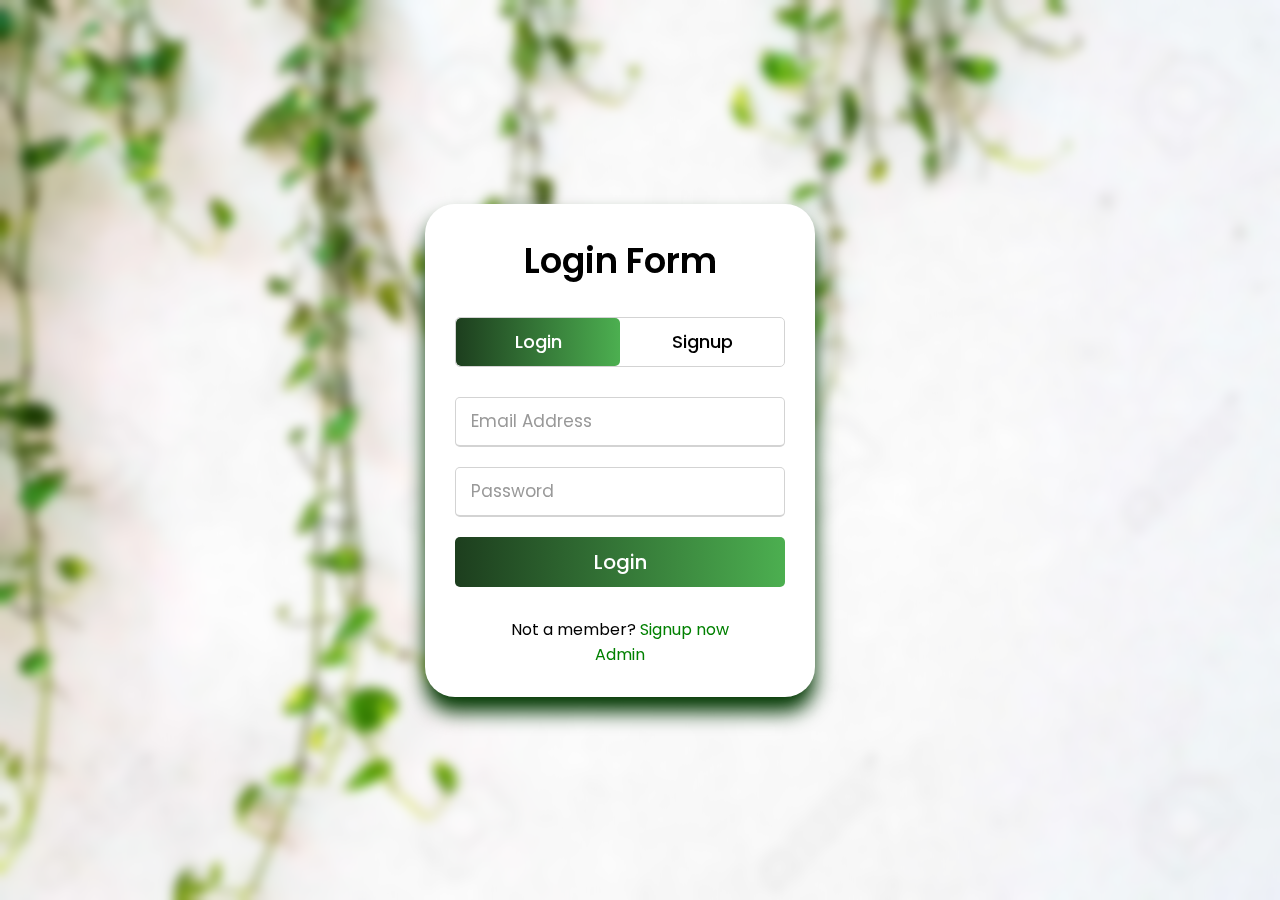
<file: women/index.html>
<!DOCTYPE html>
<!-- Created By CodingNepal -->
<html lang="en" dir="ltr">
   <head>
      <meta charset="utf-8">
      <title>Login and Registration </title>

      <link rel="stylesheet" href="stylelogin.css">
      <meta name="viewport" content="width=device-width, initial-scale=1.0">
   </head>
   <body>
      <script>
         function addData(){
         var mail =document.getElementById('mail').value;
         var pass =document.getElementById('pass').value;

         localStorage.setItem('usermail',mail);
         localStorage.setItem('userpas',pass);}
      
      function checkdata(e){
         var entemail = document.getElementById('email').value;
         var entpass = document.getElementById('pwd').value;

         var getemail=localStorage.getItem('usermail');
         var getpass =localStorage.getItem('userpas');
         if(entemail != getemail && entpass != getpass)
         {
            alert("invalid datalais");
         }
            
            else
            {
               alert("login sucessful");
               window.location.replace("home.html");
            }
            
      }
      </script>
      <div class="wrapper">
         <div class="title-text">
            <div class="title login">
               Login Form
            </div>
            <div class="title signup">
               Signup Form
            </div>
         </div>
         <div class="form-container">
            <div class="slide-controls">
               <input type="radio" name="slide" id="login" checked>
               <input type="radio" name="slide" id="signup">
               <label for="login" class="slide login">Login</label>
               <label for="signup" class="slide signup">Signup</label>
               <div class="slider-tab"></div>
            </div>
            <div class="form-inner">
               <form action="home.html" class="login">
                  <div class="field">
                     <input type="email" id="email"  placeholder="Email Address" required>
                  </div>
                  <div class="field">
                     <input type="password" id="pwd" placeholder="Password" minlength="8" maxlength="16" required>
                  </div>
                  
                  <div class="field btn">
                     <div class="btn-layer"></div>
                     <input type="submit" value="Login"  onclick="checkdata()">
                  </div>
                  <div class="signup-link">
                     Not a member? <a href="">Signup now</a><br>
                     <a href="log.html">Admin</a>
                  </div>
               </form>
               <form  autocomplete="off" class="signup">
                  <div class="field">
                     <input type="email" id="mail" placeholder="Email Address" required>
                  </div>
                  <div class="field">
                     <input type="password" id="pass" placeholder="Password"  minlength="8" maxlength="16" required>
                  </div>
                  <div class="field">
                     <input type="number" id="ag" placeholder="age" min="10" max="90" required>
                  </div>
                  <div class="field btn">
                     <div class="btn-layer"></div>
                     <input type="submit" value="Signup" onclick="addData()">
                  </div>
               </form>
            </div>
         </div>
      </div>
      
      
      <script>
         const loginText = document.querySelector(".title-text .login");
         const loginForm = document.querySelector("form.login");
         const loginBtn = document.querySelector("label.login");
         const signupBtn = document.querySelector("label.signup");
         const signupLink = document.querySelector("form .signup-link a");
         const layer = document.querySelector("form .btn-layer");
         signupBtn.onclick = (()=>{
           loginForm.style.marginLeft = "-50%";
           loginText.style.marginLeft = "-50%";
         });
         loginBtn.onclick = (()=>{
           loginForm.style.marginLeft = "0%";
           loginText.style.marginLeft = "0%";
         });
         signupLink.onclick = (()=>{
           signupBtn.click();
           return false;
           
         });
         layer.onclick = (()=>{
           signupBtn.click();
           return false;
           
         });
         </script>
         
 
        </body>
</html>
</file>
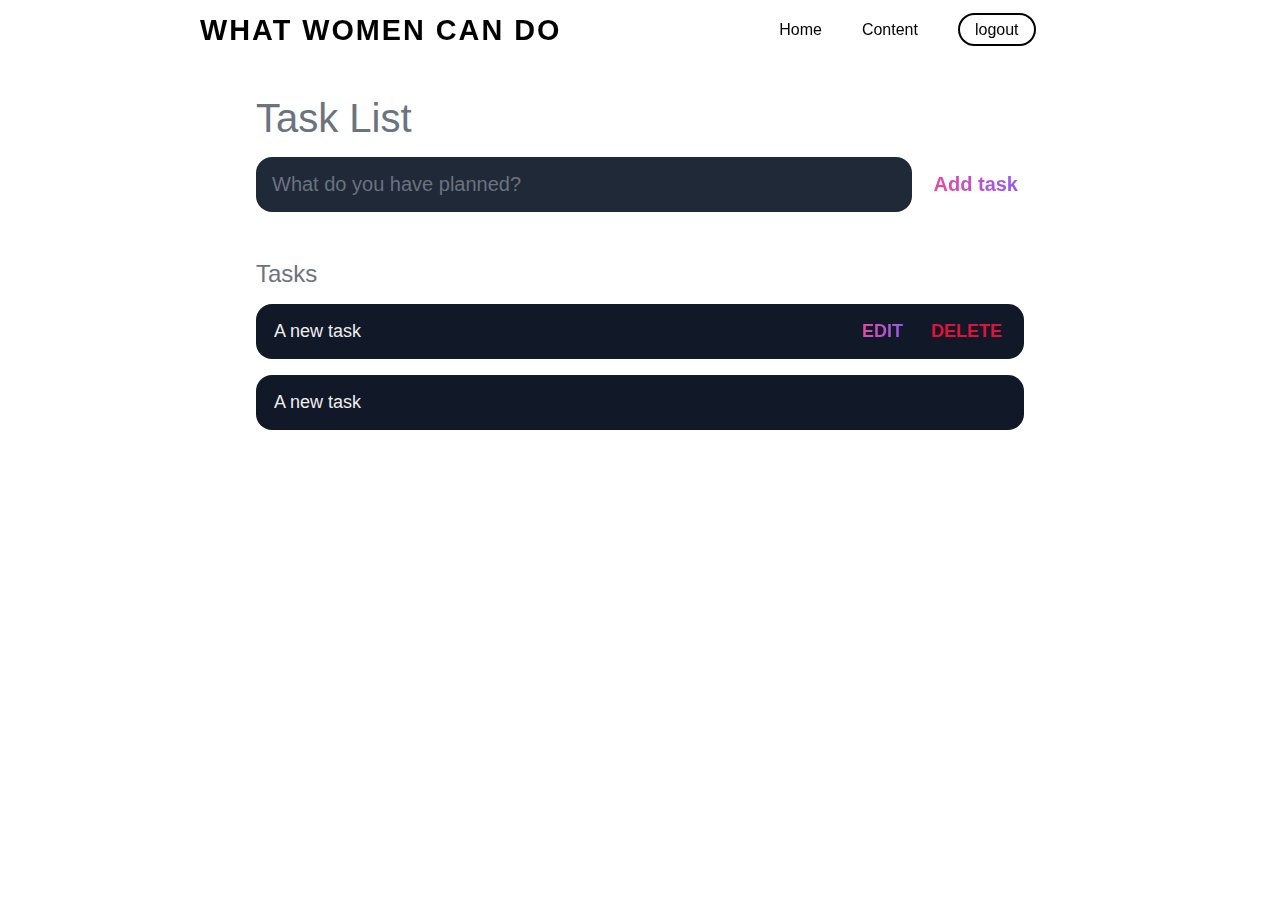
<file: women/adminpage.html>
<!DOCTYPE html>
<html lang="en">
<head>
	<meta charset="UTF-8">
	<meta http-equiv="X-UA-Compatible" content="IE=edge">
	<meta name="viewport" content="width=device-width, initial-scale=1.0">
	<title>Task List 2021</title>

	<link rel="stylesheet" href="adminpage.css" />
</head>
<body>
	<header> 
        <!--head home page start-->
      <div class="headhme">
         <div class="nav-bar">
            <div id="logo"> What Women Can Do</div>
             <div class="navigation">\
              <span class="home"><a onclick="location.href='home.html';">Home</a></span>
              <span class="home"><a onclick="location.href='content.html';">Content</a></span>
              <span class="home"><a class="act" onclick="location.href='index.html';">logout</a></span>
             </div>
         </div>
      </div>
      <!--head home page end-->
    </header>
   
	<header>
   
		<h1>Task List </h1>
		<form id="new-task-form">
			<input 
				type="text" 
				name="new-task-input" 
				id="new-task-input" 
				placeholder="What do you have planned?" />
			<input 
				type="submit"
				id="new-task-submit" 
				value="Add task" />
		</form>
	</header>
	<main>
		<section class="task-list">
			<h2>Tasks</h2>

			<div id="tasks">

			    <div class="task">
					<div class="content">
						<input 
							type="text" 
							class="text" 
							value="A new task"
							readonly>
					</div>
					<div class="actions">
						<button class="edit">Edit</button>
						<button class="delete">Delete</button>
					</div>
				</div> 
				
			    <div class="task">
					<div class="content">
						<input 
							type="text" 
							class="text" 
							value="A new task"
							readonly>
					</div>
				</div> 

			</div>
		</section>

	</main>

	<script >
		window.addEventListener('load', () => {
	const form = document.querySelector("#new-task-form");
	const input = document.querySelector("#new-task-input");
	const list_el = document.querySelector("#tasks");

	form.addEventListener('submit', (e) => {
		e.preventDefault();

		const task = input.value;

		const task_el = document.createElement('div');
		task_el.classList.add('task');

		const task_content_el = document.createElement('div');
		task_content_el.classList.add('content');

		task_el.appendChild(task_content_el);

		const task_input_el = document.createElement('input');
		task_input_el.classList.add('text');
		task_input_el.type = 'text';
		task_input_el.value = task;
		task_input_el.setAttribute('readonly', 'readonly');

		task_content_el.appendChild(task_input_el);

		const task_actions_el = document.createElement('div');
		task_actions_el.classList.add('actions');
		
		const task_edit_el = document.createElement('button');
		task_edit_el.classList.add('edit');
		task_edit_el.innerText = 'Edit';

		const task_delete_el = document.createElement('button');
		task_delete_el.classList.add('delete');
		task_delete_el.innerText = 'Delete';

		task_actions_el.appendChild(task_edit_el);
		task_actions_el.appendChild(task_delete_el);

		task_el.appendChild(task_actions_el);

		list_el.appendChild(task_el);

		input.value = '';

		task_edit_el.addEventListener('click', (e) => {
			if (task_edit_el.innerText.toLowerCase() == "edit") {
				task_edit_el.innerText = "Save";
				task_input_el.removeAttribute("readonly");
				task_input_el.focus();
			} else {
				task_edit_el.innerText = "Edit";
				task_input_el.setAttribute("readonly", "readonly");
			}
		});

		task_delete_el.addEventListener('click', (e) => {
			list_el.removeChild(task_el);
		});
	});
});
	</script>
</body>
</html>
Footer
</file>
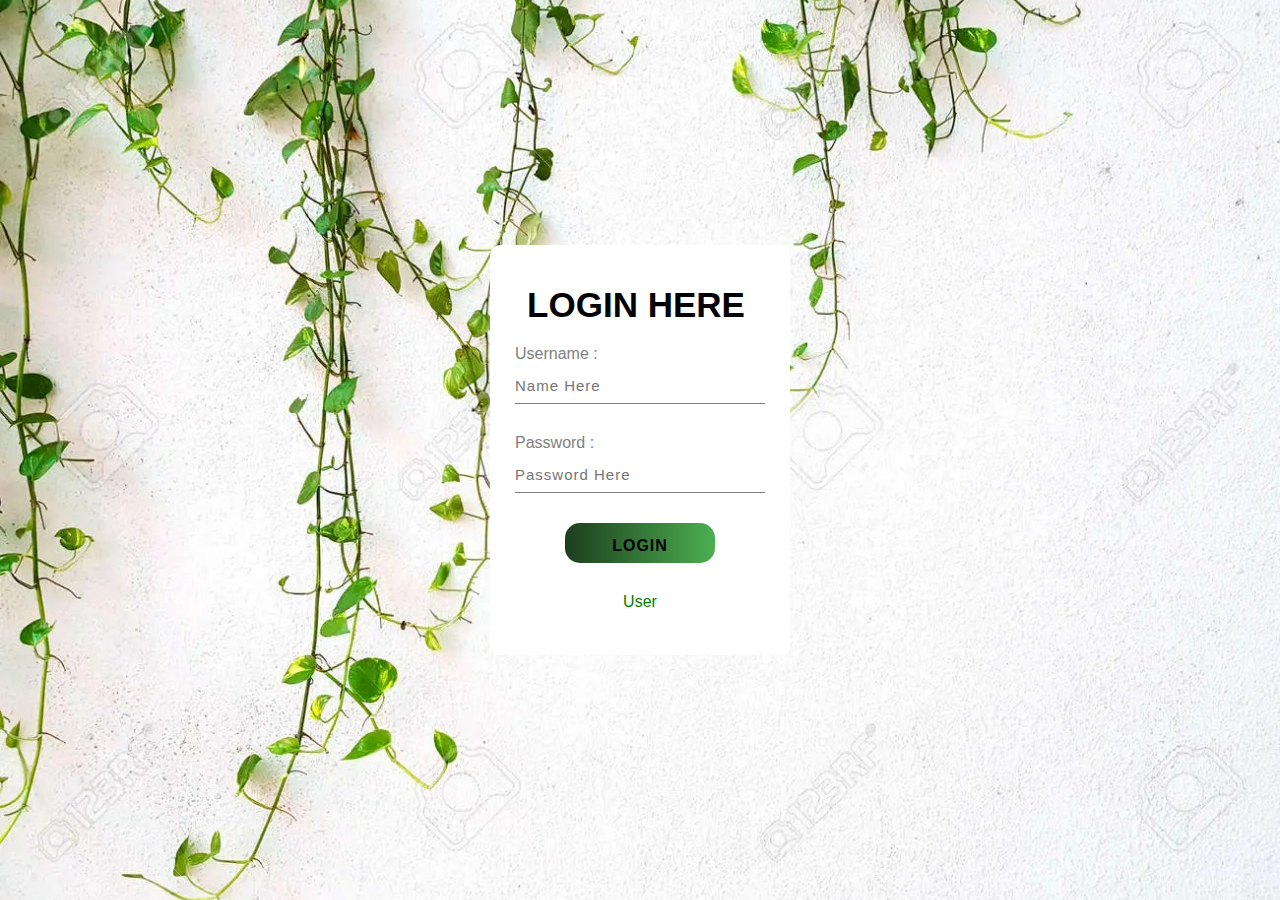
<file: women/log.html>
<!DOCTYPE html>
<html lang="en">
<head>
    <meta charset="UTF-8">
    <meta http-equiv="X-UA-Compatible" content="IE=edge">
    <meta name="viewport" content="width=device-width, initial-scale=1.0">
    <title>LOGIN PASSWORD VALIDATION | PRAROZ TUTORIAL</title>

    <link rel="stylesheet" href="style.css">


</head>
<body>
    <div class="form">
        <h1>LOGIN HERE</h1>
        <p>Username :</p>
        <input type="text" name="" placeholder="Name Here" id="name">
        <p>Password :</p>
        <input type="password" name="" placeholder="Password Here" id="pass">
        
        <input type="submit" name="" value="LOGIN" onclick="validate()">
        <div class="signup-link">
            <a href="index.html">User</a>
         </div>
    </div>


<script>
    function validate(){
    var password = document.getElementById("pass");
    var mail =document.getElementById("name");

    if(password.value == 12345678  ){
        {
        alert("Login Succesfull");
        window.location.replace("adminpage.html");
        return false;}
    }
    else{
        alert("Login Failed");
    }
}
</script>
   
</body>
</html>
</file>
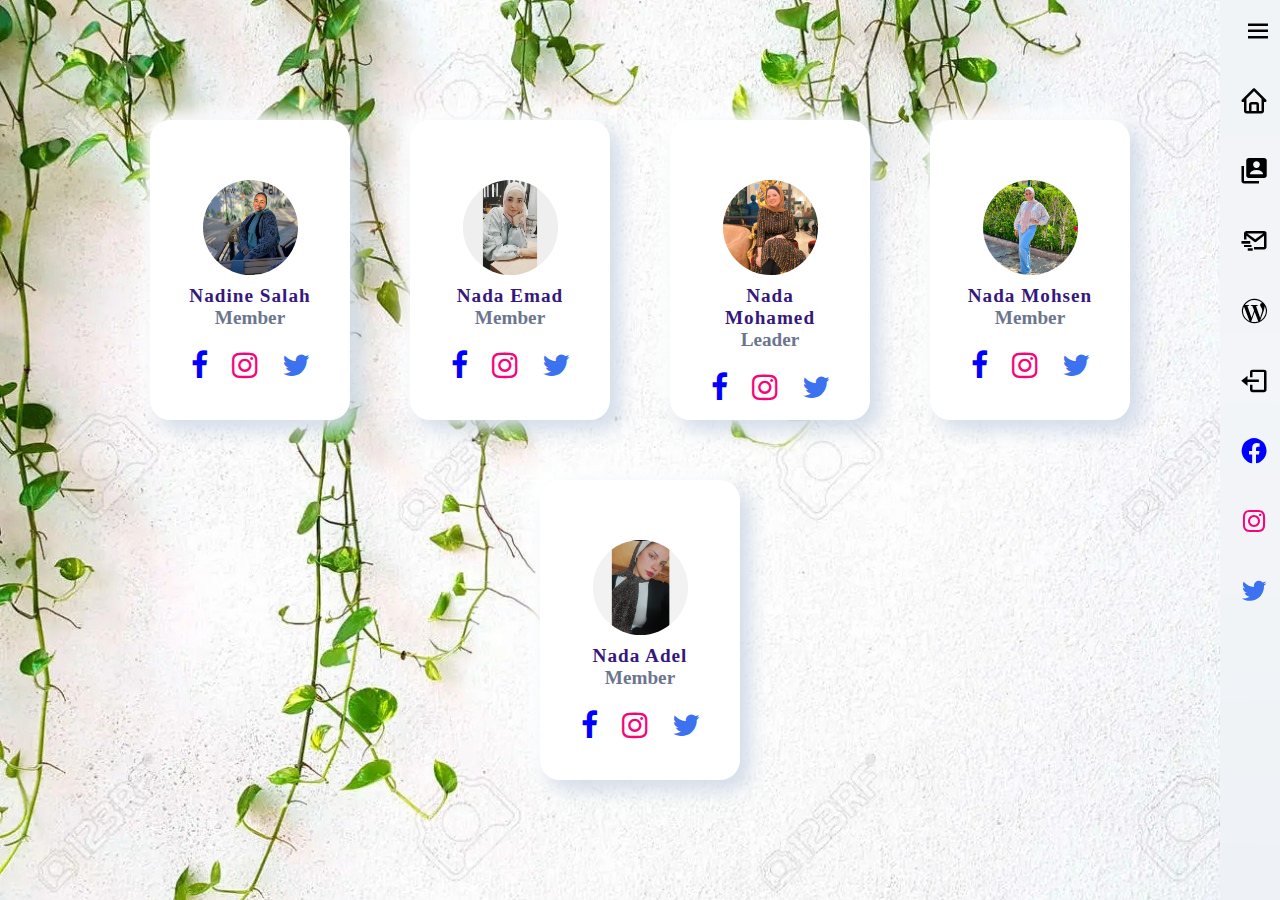
<file: women/team.html>
<!DOCTYPE html>
<html lang="en">
<head>
   <meta charset="UTF-8">
   <meta http-equiv="X-UA-Compatible" content="IE=edge">
   <meta name="viewport" content="width=device-width, initial-scale=1.0">
   <link rel="stylesheet" href="https://cdnjs.cloudflare.com/ajax/libs/font-awesome/4.7.0/css/font-awesome.css"/>
   <link rel="stylesheet" href="styleteam.css">
   <link href='https://unpkg.com/boxicons@2.0.7/css/boxicons.min.css' rel='stylesheet'>
   <title>team</title>

   <!-- Created by S-Tech04 -->

</head>
<body>
    <div class="sidebar">
        <div class="logoContent">
            <div class="logo">
              <i class='bx bxl-wordpress'></i>
                <div class="logoName">What Women Can Do</div>
            </div>
            <!-- logo -->
            <i class='bx bx-menu' id="btn"></i>
        </div>
        <!-- logoContent -->
        <ul class="nav_list">

          <li>
            <a href="home.html">
                <i class='bx bx-home' ></i>
                <span class="links_name">Home</span>
                <span class="toolipe">Home</span>
            </a>
        </li>
        <li>
            <a href="team.html">
              <i class='bx bxs-user-account'></i>
                <span class="links_name">Team</span>
                <span class="toolipe">Team</span>
            </a>
        </li>

        

        <li>
            <a href="info.html">
              <i class='bx bx-mail-send'></i>
                <span class="links_name">ContactUs</span>
                <span class="toolipe">ContactUs</span>
            </a>
        </li>


            <li>
              <a href="content.html">
                <i class='bx bxl-wordpress'></i>
                  <span class="links_name">  Content</span>
                  <span class="toolipe">Content</span>
              </a>
          </li>
            
  
            <li>
                <a href="n.html">
                    <i class='bx bx-log-out' ></i>
                    <span class="links_name">  LogOut</span>
                    <span class="toolipe">LogOut</span>
                </a>
            </li>
            
            <li>
              <a href="">
                <i class='bx bxl-facebook-circle'></i>
                  <span class="links_name">  FaceBook</span>
                  <span class="toolipe">FaceBook</span>
              </a>
          </li>
          
          <li>
            <a href="">
              <i class='bx bxl-instagram'></i>
                <span class="links_name">  Instagram</span>
                <span class="toolipe">Instagram</span>
            </a>
        </li>
        
        <li>
          <a href="">
            <i class='bx bxl-twitter'></i>
              <span class="links_name">  Twitter</span>
              <span class="toolipe">Twitter</span>
          </a>
      </li>
       </ul>
    </div>
       <script>
        // variáveis
        const btn = document.querySelector('#btn');
        const bxSearch = document.querySelector('.bx-search');
        const sidebar = document.querySelector('.sidebar');
        const home = document.querySelector('.homeContent');

        // Eventos de escuta do click
        btn.addEventListener('click',()=>{
            sidebar.classList.toggle('active');
            home.classList.toggle('active');
        });

        bxSearch.addEventListener('click',()=>{
            sidebar.classList.toggle('active');
            home.classList.toggle('active');
        });
    </script>

    <div class="container">
        <div class="card">
            <div class="content">
                <div class="imgBx">
                    <img src="nss.jpg" alt="">
                </div>
                <div class="contentBx">
                    <h4>Nadine Salah</h4>
                    <h5>Member</h5>
                </div>
                <div class="sci">
                    <a href="https://www.facebook.com/nadin.salah.92"><i class="fa fa-facebook" aria-hidden="true"></i></a>
                    <a href="https://www.instagram.com/nadin_salah71/"><i class="fa fa-instagram" aria-hidden="true"></i></a>
                    <a href="#"><i class="fa fa-twitter" aria-hidden="true"></i></a>
                </div>
            </div>
        </div>
        <div class="card">
            <div class="content">
                <div class="imgBx">
                    <img src="nee.jpg" alt="">
                </div>
                <div class="contentBx">
                    <h4>Nada Emad</h4>
                    <h5>Member</h5>
                </div>
                <div class="sci">
                    <a href="https://www.facebook.com/winter.flower.12139"><i class="fa fa-facebook" aria-hidden="true"></i></a>
                    <a href="https://www.facebook.com/profile.php?id=100009938596756"><i class="fa fa-instagram" aria-hidden="true"></i></a>
                    <a href="#"><i class="fa fa-twitter" aria-hidden="true"></i></a>
                </div>
            </div>
        </div>
        <div class="card">
            <div class="content">
                <div class="imgBx">
                    <img src="nm.jpg" alt="">
                </div>
                <div class="contentBx">
                    <h4>Nada Mohamed</h4>
                    <h5>Leader</h5>
                </div>
                <div class="sci">
                    <a href="https://www.facebook.com/profile.php?id=100009938596756"><i class="fa fa-facebook" aria-hidden="true"></i></a>
                    <a href="https://www.instagram.com/nadamahmmedd/"><i class="fa fa-instagram" aria-hidden="true"></i></a>
                    <a href="#"><i class="fa fa-twitter" aria-hidden="true"></i></a>
                </div>
            </div>
        </div>
        <div class="card">
            <div class="content">
                <div class="imgBx">
                    <img src="ms.jpg" alt="">
                </div>
                <div class="contentBx">
                    <h4>Nada Mohsen</h4>
                    <h5>Member</h5>
                </div>
                <div class="sci">
                    <a href="https://www.facebook.com/nada.mohsen.509994"><i class="fa fa-facebook" aria-hidden="true"></i></a>
                    <a href="https://www.instagram.com/nadamohsen83"><i class="fa fa-instagram" aria-hidden="true"></i></a>
                    <a href="#"><i class="fa fa-twitter" aria-hidden="true"></i></a>
                </div>
            </div>
        </div>
        <div class="card">
            <div class="content">
                <div class="imgBx">
                    <img src="na.jpg" alt="">
                </div>
                <div class="contentBx">
                    <h4>Nada Adel</h4>
                    <h5>Member</h5>
                </div>
                <div class="sci">
                    <a href="https://www.facebook.com/nada.enan.31"><i class="fa fa-facebook" aria-hidden="true"></i></a>
                    <a href="https://www.facebook.com/profile.php?id=100009938596756"><i class="fa fa-instagram" aria-hidden="true"></i></a>
                    <a href="#"><i class="fa fa-twitter" aria-hidden="true"></i></a>
                </div>
            </div>
        </div>
    </div>
</body>
</html>
</file>
<file: women/stylelogin.css>
@import url('https://fonts.googleapis.com/css?family=Poppins:400,500,600,700&display=swap');
*{
  margin: 0;
  padding: 0;
  box-sizing: border-box;
  font-family: 'Poppins', sans-serif;
}
body{

  background-image:url("green.jpeg");
  backdrop-filter: blur(6px);
   min-height: 100vh;
   display: flex;
   align-items: center;
   justify-content: center;
   background-repeat:no-repeat;
   background-attachment:fixed;
   background-size:100%;
   padding-right: 40px;
   overflow: hidden;
  
}
::selection{
  background: #fa4299;
  color: #fff;
}
.wrapper{
  overflow: hidden;
  max-width: 390px;
  background: #fff;
  padding: 30px;
  border-radius:30px;
  box-shadow: 0px 15px 20px rgb(1, 55, 1);
}
.wrapper .title-text{
  display: flex;
  width: 200%;
}
.wrapper .title{
  width: 50%;
  font-size: 35px;
  font-weight: 600;
  text-align: center;
  transition: all 0.6s cubic-bezier(0.68,-0.55,0.265,1.55);
}
.wrapper .slide-controls{
  position: relative;
  display: flex;
  height: 50px;
  width: 100%;
  overflow: hidden;
  margin: 30px 0 10px 0;
  justify-content: space-between;
  border: 1px solid lightgrey;
  border-radius: 5px;
}
.slide-controls .slide{
  height: 100%;
  width: 100%;
  color: #fff;
  font-size: 18px;
  font-weight: 500;
  text-align: center;
  line-height: 48px;
  cursor: pointer;
  z-index: 1;
  transition: all 0.6s ease;
}
.slide-controls label.signup{
  color: #000;
}
.slide-controls .slider-tab{
  position: absolute;
  height: 100%;
  width: 50%;
  left: 0;
  z-index: 0;
  border-radius: 5px;
  background: -webkit-linear-gradient(left, #1d3e1e, #4CAF50);
  transition: all 0.6s cubic-bezier(0.68,-0.55,0.265,1.55);
}
input[type="radio"]{
  display: none;
}
#signup:checked ~ .slider-tab{
  left: 50%;
}
#signup:checked ~ label.signup{
  color: #fff;
  cursor: default;
  user-select: none;
}
#signup:checked ~ label.login{
  color: #000;
}
#login:checked ~ label.signup{
  color: #000;
}
#login:checked ~ label.login{
  cursor: default;
  user-select: none;
}
.wrapper .form-container{
  width: 100%;
  overflow: hidden;
}
.form-container .form-inner{
  display: flex;
  width: 200%;
}
.form-container .form-inner form{
  width: 50%;
  transition: all 0.6s cubic-bezier(0.68,-0.55,0.265,1.55);
}
.form-inner form .field{
  height: 50px;
  width: 100%;
  margin-top: 20px;
}
.form-inner form .field input{
  height: 100%;
  width: 100%;
  outline: none;
  padding-left: 15px;
  border-radius: 5px;
  border: 1px solid lightgrey;
  border-bottom-width: 2px;
  font-size: 17px;
  transition: all 0.3s ease;
}
.form-inner form .field input:focus{
  border-color: green;
  /* box-shadow: inset 0 0 3px #fb6aae; */
}
.form-inner form .field input::placeholder{
  color: #999;
  transition: all 0.3s ease;
}
form .field input:focus::placeholder{
  color: #b3b3b3;
}
.form-inner form .pass-link{
  margin-top: 5px;
}
.form-inner form .signup-link{
  text-align: center;
  margin-top: 30px;
}
.form-inner form .pass-link a,
.form-inner form .signup-link a{
  color: green;
  text-decoration: none;
}
.form-inner form .pass-link a:hover,
.form-inner form .signup-link a:hover{
  text-decoration: underline;
}
form .btn{
  height: 50px;
  width: 100%;
  border-radius: 5px;
  position: relative;
  overflow: hidden;
}
form .btn .btn-layer{
  height: 100%;
  width: 300%;
  position: absolute;
  left: -100%;
  background: -webkit-linear-gradient(right,  #1d3e1e, #4CAF50, #1d3e1e, #4CAF50);
  border-radius: 5px;
  transition: all 0.4s ease;;
}
form .btn:hover .btn-layer{
  left: 0;
}
form .btn input[type="submit"]{
  height: 100%;
  width: 100%;
  z-index: 1;
  position: relative;
  background: none;
  border: none;
  color: #fff;
  padding-left: 0;
  border-radius: 5px;
  font-size: 20px;
  font-weight: 500;
  cursor: pointer;
}
</file>
<file: women/adminpage.css>
:root {
	--dark: #374151;
	--darker: #1F2937;
	--darkest: #111827;
	--grey: #6B7280;
	--pink: #EC4899;
	--purple: #8B5CF6;
	--light: #EEE;
}

* {
	margin: 0;
	box-sizing: border-box;
	font-family: "Fira sans", sans-serif;
}

body {
	display: flex;
	flex-direction: column;
	min-height: 100vh;
	color: #FFF;
	background-color: white;
}
.headhme{
    width: 100%;;
    position: fixed;
    top:0;
    z-index: 999;
    left: 0;
    display: flex;
    justify-content: center;
    box-sizing: border-box;
    backdrop-filter: blur(7px);
}

header .nav-bar{

    position: relative;
    width: 100%;
    display: flex;
    align-items: center;
    justify-content: space-between;
    padding: 0 200px;
    transition: 0,3 ease;


}

.close , .app{
display: none;
}
.nav-bar #logo
{
    color: black;
    font-size: 1.8em;
    font-weight: 600;
    letter-spacing: 2px;
    text-transform: uppercase;
    text-decoration: none;
    text-shadow: var(--text-shadow);
 

}
#logo:hover{
color: green;
}
.navigation a{
    color: black;
    font-size: 1em;
    text-decoration: none;
    text-shadow: var(--text-shadow);

}
.home{
    float: left;
    line-height: 60px;
    margin-right: 40px;
}


.act{
    border: 2px solid black;
    border-radius: 50px;
    padding: 6px 15px;
}
.home a:hover{
    color: green;
    border-color: rgb(2, 61, 2);
    text-decoration: none;
}

header {
	padding: 2rem 1rem;
	max-width: 800px;
	width: 100%;
	margin: 0 auto;
}

header h1{ 
	font-size: 2.5rem;
	font-weight: 300;
	color: var(--grey);
	margin-bottom: 1rem;
}

#new-task-form {
	display: flex;;
}

input, button {
	appearance: none;
	border: none;
	outline: none;
	background: none;
}

#new-task-input {
	flex: 1 1 0%;
	background-color: var(--darker);
	padding: 1rem;
	border-radius: 1rem;
	margin-right: 1rem;
	color: var(--light);
	font-size: 1.25rem;
}

#new-task-input::placeholder {
	color: var(--grey);
}

#new-task-submit {
	color: var(--pink);
	font-size: 1.25rem;
	font-weight: 700;
	background-image: linear-gradient(to right, var(--pink), var(--purple));
	-webkit-background-clip: text;
	-webkit-text-fill-color: transparent;
	cursor: pointer;
	transition: 0.4s;
}

#new-task-submit:hover {
	opacity: 0.8;
}

#new-task-submit:active {
	opacity: 0.6;
}

main {
	flex: 1 1 0%;
	max-width: 800px;
	width: 100%;
	margin: 0 auto;
}

.task-list {
	padding: 1rem;
}

.task-list h2 {
	font-size: 1.5rem;
	font-weight: 300;
	color: var(--grey);
	margin-bottom: 1rem;
}

#tasks .task {
	display: flex;
	justify-content: space-between;
	background-color: var(--darkest);
	padding: 1rem;
	border-radius: 1rem;
	margin-bottom: 1rem;
}

.task .content {
	flex: 1 1 0%;
}

.task .content .text {
	color: var(--light);
	font-size: 1.125rem;
	width: 100%;
	display: block;
	transition: 0.4s;
}

.task .content .text:not(:read-only) {
	color: var(--pink);
}

.task .actions {
	display: flex;
	margin: 0 -0.5rem;
}

.task .actions button {
	cursor: pointer;
	margin: 0 0.5rem;
	font-size: 1.125rem;
	font-weight: 700;
	text-transform: uppercase;
	transition: 0.4s;
}

.task .actions button:hover {
	opacity: 0.8;
}

.task .actions button:active {
	opacity: 0.6;
}

.task .actions .edit {
	background-image: linear-gradient(to right, var(--pink), var(--purple));
	-webkit-background-clip: text;
	-webkit-text-fill-color: transparent;
}

.task .actions .delete {
	color: crimson;
}
</file>
<file: women/style.css>
*{
    margin: 0;
    padding: 0;
    font-family: sans-serif;
}

body{
    background-image: url(green.jpeg);
    background-position: center;
    background-size: cover;
    height: 100vh;
}

.form{
    width: 250px;
    height: 330px;
    color:gray;
    background-color: white;
    position: absolute;
    top: 50%;
    left: 50%;
    transform: translate(-50%,-50%);
    padding: 40px 25px;
    border-radius: 10px;
}

.form h1{
    width: 220px;
    text-align: center;
    padding-left: 11px;
    font-size: 35px;
    color: black;
    margin-bottom: 20px;
}

.form p{
    padding-bottom: -15px;
}

.form input{
    width: 100%;
    height: 35px;
    padding-top: 5px;
    margin-bottom: 30px;
    background: transparent;
    border-bottom: 1px solid gray;
    border-top: none;
    border-left: none;
    border-right: none;
    color: gray;
    outline: none;
    font-size: 15px;
    letter-spacing: 1px;
}

.form input[type="submit"]
{
    width: 60%;
    margin-left: 50px;
    border: none;
    height: 40px;
    color: #000;
    background:-webkit-linear-gradient(left, #1d3e1e, #4CAF50);
    font-size: 16px;
    font-weight: bold;
    border-radius: 15px;
}

.form input[type="submit"]:hover{
    cursor: pointer;
    color: #fff;
    font-weight: bold;
}
.signup-link{
    text-align: center;
    margin-top: 0.1px;
  }
   .signup-link a{
    color: green;
    text-decoration: none;
  }
  .signup-link a:hover{
    text-decoration: underline;
  }
</file>
<file: women/styleteam.css>
@import url('https://fonts.googleapis.com/css2?family=Bellota+Text:ital,wght@0,300;0,400;0,700;1,300;1,400;1,700&display=swap');
*
{
   margin: 0;
   padding: 0;
   box-sizing: border-box;
}
body
{
   background-image: url("green.jpeg");
 
   display: flex;
   justify-content: center;
   align-items: center;
   min-height: 100vh;
   width: 100%;
   background-repeat:no-repeat;
   background-attachment:fixed;
   background-size:100%;
}
.bxl-facebook-circle
    {
        color:  blue;
    }
    .bxl-instagram
    {
        color: rgb(248, 4, 122);
    }
    .bxl-twitter{
        color: rgb(60, 114, 240);
    }
    .fa-facebook{
      color: blue;
    }
    .fa-instagram{
      color: rgb(248, 4, 122);
    }
    .fa-twitter{
      color: rgb(60, 114, 240);
    }
    .fa:hover {
   color: #6c758f;
    }
.sidebar {
   position: fixed;
   width: 60px;
   right: 0;
   top: 0;
   height: 100%;
   backdrop-filter: blur(100px);
   padding: 6px 14px;
   transition: all 0.5s ease;
}

.sidebar .logoContent .logo {
   width: 100%;
   height: 50px;
   display: flex;
   align-items: center;
   color:black;
   opacity: 0;
   pointer-events: auto;
}

.sidebar .links_name {
   opacity: 0;
   font-size: 18px;
   /* pointer-events: none; */
}

.sidebar .logoContent .logo i {
   font-size: 28px;
   margin-right: 5px;
}

.sidebar .logoContent .logo .logoName {
   font-size: 20px;
   font-weight: 400;
}

.sidebar .bx-menu {
   position: absolute;
   top: 6px;
   left: 50%;
   transform: translateX(-50%);
   width: 15px;
   height: 50px;
   line-height: 50px;
   text-align: center;
   font-size: 30px;
   cursor: pointer;
   color: black;
}

.sidebar ul {
   margin-top: 20px;
}

.sidebar ul li {
   position: relative;
   width: 100%;
   height: 50px;
   line-height: 50px;
   margin: 0 5px;
   list-style: none;
}



.sidebar ul li a {
   display: flex;
   align-items: center;
   color:black;
   margin: 20px 0;
   text-decoration: none;
   border-radius: 12px;
   white-space: nowrap;
   transition: all 0.5s ease;
}

.sidebar ul li a .bx {
   font-size: 30px;
}
.sidebar ul li a:hover {
   color: black;
   background-color: #fff;
}
.social-icons
{
position: relative;
display: flex;
justify-content: center;
align-items: center;
margin: 20px 0;
flex-wrap: wrap;
}
.social-icons li{
list-style: none;
}
.social-icons li a{
font-size: 1.7em;
color: white;
margin: 0 15px;
display: inline-block;
transition: 0.5s;
}
.social-icons li a:hover{
transform: translateY(-10px)
}
.sidebar ul li i {
   min-width: 1px;
   height: 50px;
   line-height: 50px;
   border-radius: 12px;
   text-align: center;
}



/* toolipe */
.toolipe {
   position: absolute;
   top: 0;
   left: -60px;
   transform: translate(-50%, -50%);
   width: 122px;
   height: 35px;
   background-color: #fff;
   border: none;
   border-radius: 12px;
   outline: none;
   box-shadow: 0 5px 10px black;
   text-align: center;
   color:black;
   line-height: 35px;
   transition: 0;
   opacity: 0;
}

.sidebar ul li:hover .toolipe {
   transition: all 0.5s ease;
   top: 50%;
   opacity: 1;

}

/* Sidebar active */
.sidebar.active {
   width: 190px;
}

.homeContent.active {
   left: 300px;
}

.sidebar.active .logoContent .logo {
   opacity: 1;
}

.sidebar.active .bx-menu {
   left: 90%;
}

.sidebar.active .links_name {
   opacity: 1;
   pointer-events: auto;
}



.sidebar.active .toolipe {
   display: none;
}
.container
{
   display: flex;
   justify-content: center;
   align-items: center;
   flex-wrap: wrap;
}
.container .card
{
   width: 200px;
   height: 300px;
   padding: 60px 30px;
   margin: 30px;
   background: white;
   box-shadow: 0.6em 0.6em 1.2em #d2dce9,
               -0.5em -0.5em 1em #ffffff;
   border-radius: 20px;
}
.container .card .content
{
   display: flex;
   justify-content: center;
   align-items: center;
   flex-direction: column;
}
.container .card .content .imgBx
{
   width: 95px;
   height: 95px;
   border-radius: 50%;
   position: relative;
   margin-bottom: 10px;
   overflow: hidden;
}
.container .card .content .imgBx img
{
   position: absolute;
   top: 0;
   left: 0;
   width: 100%;
   height: 100%;
   object-fit: cover;
}
.container .card .content .contentBx h4
{
   color: #36187d;
   font-size: 1.2rem;
   font-weight: bold;
   text-align: center;
   letter-spacing: 1px;
}
.container .card .content .contentBx h5
{
   color: #6c758f;
   font-size: 1.2rem;
   font-weight: bold;
   text-align: center;
}
.container .card .content .sci
{
   margin-top: 20px;
}
.container .card .content .sci a
{
   text-decoration: none;
   color: #6c758f;
   font-size: 30px;
   margin: 10px;
   transition: color 0.4s;
}
.container .card .content .sci a:hover
{
   color: #0196e3;
}
</file>
